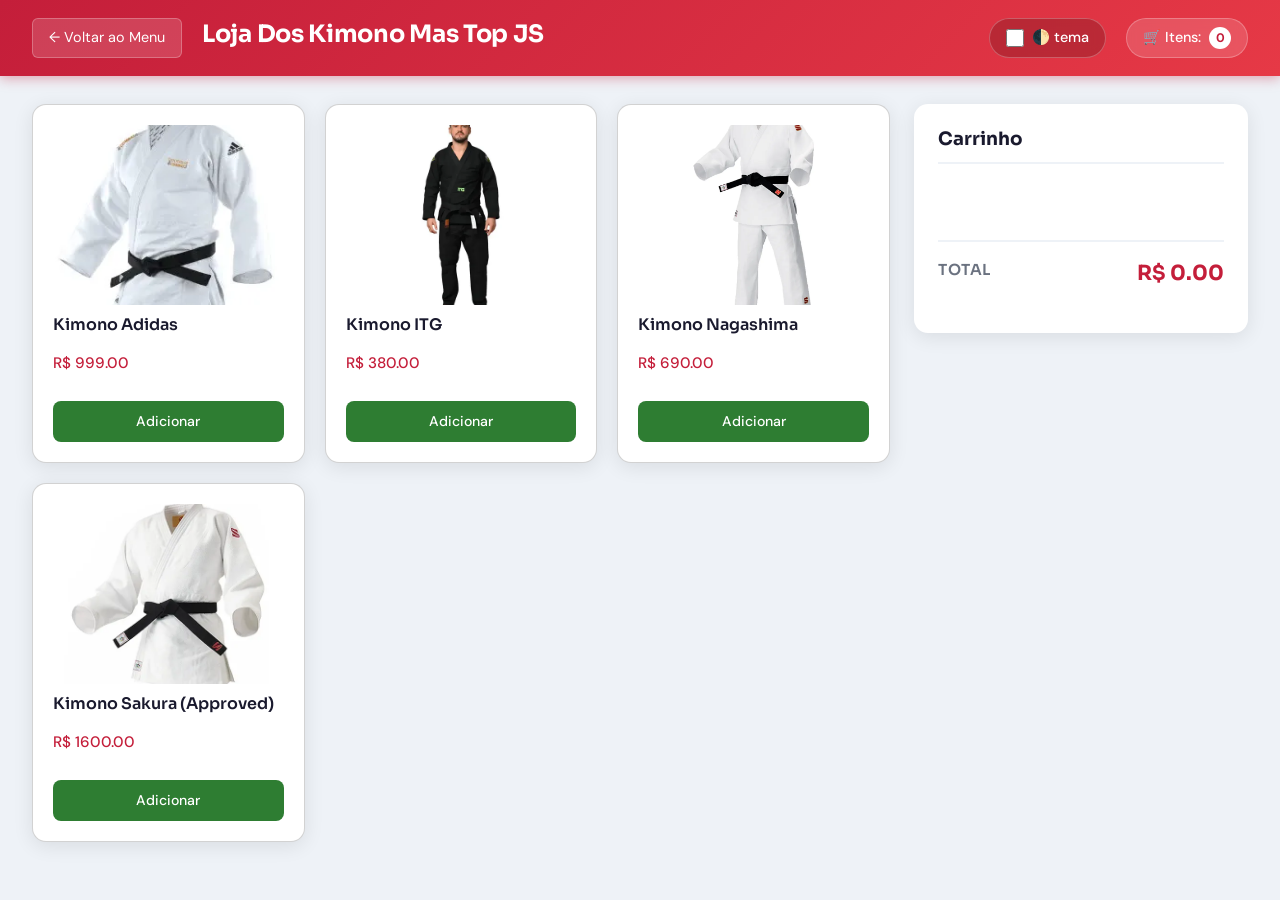
<file: loja online/index.html>
<!DOCTYPE html>
<html lang="pt-BR">
<head>
    <link href="https://cdn.jsdelivr.net/npm/bootstrap@5.3.3/dist/css/bootstrap.min.css" rel="stylesheet" integrity="sha384-QWTKZyjpPEjISv5WaRU9OFeRpok6YctnYmDr5pNlyT2bRjXh0JMhjY6hW+ALEwIH" crossorigin="anonymous">
    <meta charset="UTF-8">
    <title>Mini lojinha</title>
    <link rel="stylesheet" href="style.css">
    <link rel="shortcut icon" href="imagens/jogo-de-luta.png" type="image/x-icon">
</head>
<body>

    <header>
        <div style="display: flex; align-items: center; gap: 20px;">
            <a href="../projeto site/index.html" class="btn-voltar">← Voltar ao Menu</a>
            <h1>Loja Dos Kimono Mas Top JS</h1>
        </div>
        <div style="display: flex; align-items: center; gap: 20px;">
            <div class="toggle-area">
                <input type="checkbox" id="temaChecbox">
                <label for="temaChecbox" id="labelTema">
                   🌓 tema
                </label>
            </div>
            <div id="carrinho-info">
                🛒 Itens: <span id="quantidade">0</span>
            </div>
        </div>
    </header>
    <main>
        <section id="produtos"></section>

        <aside>
            <h2>Carrinho</h2>
            <ul id="lista-carrinho"></ul>

            <div class="total-box">
                <h3>Total</h3>
                <strong>R$ <span id="total">0.00</span></strong>
            </div>

            <div class="buy-area">
                <button id="botao-comprar" class="btn-comprar" style="display: none;">Compra ae pra fortalece</button>
            </div>
        </aside>
    </main>

    <script src="script.js"></script>
    <script src="https://cdn.jsdelivr.net/npm/bootstrap@5.3.3/dist/js/bootstrap.bundle.min.js" integrity="sha384-YvpcrYf0tY3lHB60NNkmXc5s9fDVZLESaAA55NDzOxhy9GkcIdslK1eN7N6jIeHz" crossorigin="anonymous"></script>

    <!-- janela de Descrição do Produto -->
    <div id="descricaoModal" class="modal-hidden">
        <div class="modal-overlay" id="descOverlay"></div>
        <div class="modal-card">
            <button class="modal-close" id="descClose">×</button>
            <h3 id="descTitulo">Título</h3>
            <p id="descTexto">Descrição do produto...</p>
        </div>
    </div>

    <!-- Janelinha de escolher tamanho do kimono (A1, A2, A3, A4) -->
    <div id="tamanhoModal" class="modal-hidden">
        <div class="modal-overlay" id="tamanhoOverlay"></div>
        <div class="modal-card tamanho-modal">
            <button class="modal-close" id="tamanhoClose">×</button>
            <h3 id="tamanhoTitulo">Escolha o tamanho</h3>
            <p class="tamanho-subtitulo">Qual tamanho você quer levar?</p>
            <div class="tamanho-opcoes">
                <button class="btn-tamanho" data-tamanho="A1">A1</button>
                <button class="btn-tamanho" data-tamanho="A2">A2</button>
                <button class="btn-tamanho" data-tamanho="A3">A3</button>
                <button class="btn-tamanho" data-tamanho="A4">A4</button>
            </div>
        </div>
    </div>

    <!-- Janelinha de escolher cor do kimono -->
    <div id="corModal" class="modal-hidden">
        <div class="modal-overlay" id="corOverlay"></div>
        <div class="modal-card tamanho-modal cor-modal">
            <button class="modal-close" id="corClose">×</button>
            <h3 id="corTitulo">Escolha a corzinha</h3>
            <p class="tamanho-subtitulo">Qual cor você prefere?</p>
            <p class="cor-aviso">A cor azul tem acréscimo de 5% no valor(faz o L).</p>
            <div id="corOpcoes" class="cor-opcoes"></div>
        </div>
    </div>

    <!-- Moelo de Seleção de Pagamentoss -->
    <div id="pagamentoModal" class="modal-hidden">
        <div class="modal-overlay" id="pagOverlay"></div>
        <div class="modal-card payment-modal">
            <button class="modal-close" id="pagClose">×</button>
            <h3>Escolha o Método de Pagamento</h3>
            <div class="payment-methods">
                <button class="payment-btn" data-method="pix">💳 PIX</button>
                <button class="payment-btn" data-method="credito">💰 Crédito</button>
                <button class="payment-btn" data-method="debito">🏦 Débito</button>
            </div>
        </div>
    </div>

    <!-- Modelo de PIX -->
    <div id="pixModal" class="modal-hidden">
        <div class="modal-overlay" id="pixOverlay"></div>
        <div class="modal-card payment-modal">
            <button class="modal-close" id="pixClose">×</button>
            <h3>Pagamento por PIX</h3>
            <div class="pix-info">
                <p><strong>Número PIX:</strong></p>
                <p class="pix-number">40028922</p>
                <p><strong>Valor da Compra:</strong></p>
                <p class="pix-value">R$ 0.01</p>
                <button class="btn-confirm" id="pixConfirm">Confirmar Pagamento</button>
                <button class="btn-back" id="pixBack">Voltar</button>
            </div>
        </div>
    </div>

    <!-- Modelo do credito e debitp -->
    <div id="cartaoModal" class="modal-hidden">
        <div class="modal-overlay" id="cartaoOverlay"></div>
        <div class="modal-card payment-modal">
            <button class="modal-close" id="cartaoClose">×</button>
            <h3 id="cartaoTitle">Informações do Cartão</h3>
            <form id="cartaoForm">
                <div class="form-group">
                    <label>Número do Cartão</label>
                    <input type="text" id="numeroCartao" placeholder="1234 5678 9012 3456" maxlength="19">
                </div>
                <div class="form-row">
                    <div class="form-group">
                        <label>Validade (MM/AA)</label>
                        <input type="text" id="validade" placeholder="12/25" maxlength="5">
                    </div>
                    <div class="form-group">
                        <label>CVV</label>
                        <input type="text" id="cvv" placeholder="123" maxlength="3">
                    </div>
                </div>
                <div class="form-group">
                    <label>Nome do Titular</label>
                    <input type="text" id="nomeTitular" placeholder="Jonas Melhor Professor">
                </div>

                <!-- Opcao da parcelinha só pra crédito -->
                <div id="parcelamentoDiv" style="display: none;">
                    <label>Parcelamento</label>
                    <select id="parcelamento">
                        <option value="1">1x sem juros - R$ 0.00</option>
                    </select>
                    <p id="parcelamentoInfo" style="font-size: 0.9rem; color: #6b7280; margin-top: 8px;"></p>
                </div>

                <button type="button" class="btn-confirm" id="cartaoConfirm">Confirmar Pagamento</button>
                <button type="button" class="btn-back" id="cartaoBack">Voltar</button>
            </form>
        </div>
    </div>

    <!-- Janelinha de avaliação depois da compra -->
    <div id="avaliacaoModal" class="modal-hidden">
        <div class="modal-overlay" id="avaliacaoOverlay"></div>
        <div class="modal-card avaliacao-modal">
            <button class="modal-close" id="avaliacaoClose">×</button>
            <h3>Compra finalizada</h3>
            <p class="avaliacao-msg">Deixe uma avaliação abaixo:</p>
            <div class="estrelas" id="estrelasAvaliacao">
                <button type="button" class="estrela" data-nota="1" aria-label="1 estrela">★</button>
                <button type="button" class="estrela" data-nota="2" aria-label="2 estrelas">★</button>
                <button type="button" class="estrela" data-nota="3" aria-label="3 estrelas">★</button>
                <button type="button" class="estrela" data-nota="4" aria-label="4 estrelas">★</button>
                <button type="button" class="estrela" data-nota="5" aria-label="5 estrelas">★</button>
            </div>
            <p id="notaEscolhida" class="nota-escolhida"></p>
            <div id="avaliacaoPrompt" class="avaliacao-prompt">
                <p>Selecione uma nota e escreva sua experiência.</p>
            </div>
            <div id="areaComentario" class="area-comentario area-comentario--hidden">
                <div class="campo-avaliacao">
                    <label for="comentarioAvaliacao">Seu comentário</label>
                    <textarea id="comentarioAvaliacao" rows="4" placeholder="Conta como foi sua experiência..."></textarea>
                </div>

                <div class="campo-avaliacao">
                    <label class="upload-label" for="fotosAvaliacao">
                        <span>📷 Adicionar fotos</span>
                        <small>Até 4 imagens • JPG, PNG</small>
                    </label>
                    <input type="file" id="fotosAvaliacao" accept="image/*" multiple hidden>
                    <div class="upload-box" id="uploadBox">
                        <span>Toque aqui ou arraste imagens</span>
                    </div>
                    <div id="previewFotos" class="preview-grid"></div>
                </div>

                <button type="button" class="btn-confirm" id="enviarAvaliacao">Enviar avaliação</button>
            </div>
        </div>
    </div>

</body>
</html>
</file>
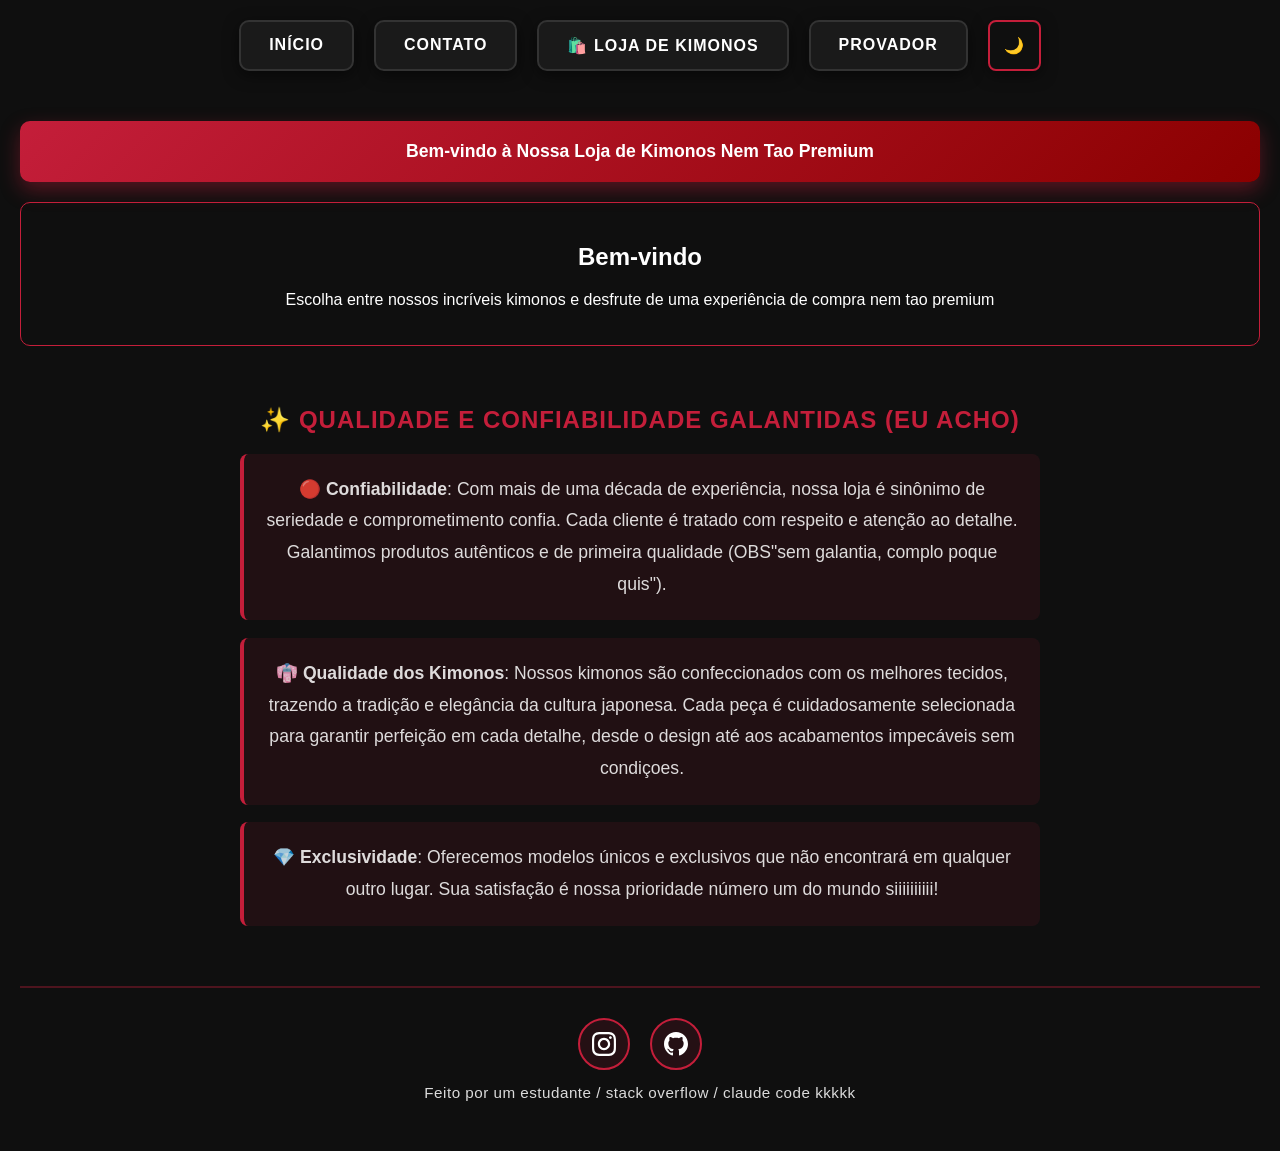
<file: projeto site/index.html>
<!DOCTYPE html>
<html lang="pt-BR">
<head>
    <meta charset="UTF-8">
    <meta name="viewport" content="width=device-width, initial-scale=1.0">
    <title>Loja de Kimonos Premium</title>
    <link rel="stylesheet" href="style.css">
    <link rel="shortcut icon" href="svg/jogo-de-luta.png" type="image/x-icon">
</head>
<body>
    <nav id="menu"></nav>

    <p class="paragrafo"> Bem-vindo à Nossa Loja de Kimonos Nem Tao Premium</p>

    <div id="conteudo">
        <div class="card-boas-vindas" style="text-align: center; padding: 20px; border: 1px solid #c41e3a; border-radius: 10px; margin: 20px 0;">
            <h2>Bem-vindo</h2>
            <p>Escolha entre nossos incríveis kimonos e desfrute de uma experiência de compra nem tao premium</p>
        </div>
    </div>

    <div class="sobre-loja">
        <h3>✨ Qualidade e Confiabilidade Galantidas (eu acho)</h3>
        <p>
            🔴 <strong>Confiabilidade</strong>: Com mais de uma década de experiência, nossa loja é sinônimo de seriedade e comprometimento confia. 
            Cada cliente é tratado com respeito e atenção ao detalhe. Galantimos produtos autênticos e de primeira qualidade
            (OBS"sem galantia, complo poque quis").
        </p>
        <p>
            👘 <strong>Qualidade dos Kimonos</strong>: Nossos kimonos são confeccionados com os melhores tecidos, trazendo a tradição 
            e elegância da cultura japonesa. Cada peça é cuidadosamente selecionada para garantir perfeição em cada detalhe, 
            desde o design até aos acabamentos impecáveis sem condiçoes.
        </p>
        <p>
            💎 <strong>Exclusividade</strong>: Oferecemos modelos únicos e exclusivos que não encontrará em qualquer outro lugar. 
            Sua satisfação é nossa prioridade número um do mundo siiiiiiiiii!
        </p>
    </div>

    <!-- provador dos kamonos -->
    <div id="provadorModal" class="modal-hidden">
        <div class="modal-overlay" id="provadorOverlay"></div>
        <div class="modal-content">
            <button class="modal-close" id="provadorClose">×</button>
            <h2>Provador Virtual</h2>
            <p>Insira sua altura (cm) e peso (kg) para sugerirmos um tamanho de kimono.</p>
            <div class="modal-fields">
                <label>Altura (cm)
                    <input type="number" id="alturaInput" min="0" placeholder="ex: 176">
                </label>
                <label>Peso (kg)
                    <input type="number" id="pesoInput" min="0" placeholder="ex: 87">
                </label>
            </div>
            <div class="modal-actions">
                <button id="calcularBtn" class="botao-menu">Ver Seu Tamaho</button>
            </div>
            <p id="resultadoProvador" class="resultado"></p>
        </div>
    </div>
    <!---rodape com links-->

    <footer class="rodape-estudante">
        <div class="redes-sociais">
            <a href="https://www.instagram.com/jho_cruz_" target="_blank" rel="noopener noreferrer" class="icone-social" aria-label="Instagram" title="Instagram">
                <svg viewBox="0 0 24 24" aria-hidden="true">
                    <path d="M12 2.163c3.204 0 3.584.012 4.85.07 3.252.148 4.771 1.691 4.919 4.919.058 1.265.069 1.645.069 4.849 0 3.205-.012 3.584-.069 4.849-.149 3.225-1.664 4.771-4.919 4.919-1.266.058-1.644.07-4.85.07-3.204 0-3.584-.012-4.849-.07-3.26-.149-4.771-1.699-4.919-4.92-.058-1.265-.07-1.644-.07-4.849 0-3.204.013-3.583.07-4.849.149-3.227 1.664-4.771 4.919-4.919 1.266-.057 1.645-.069 4.849-.069zm0-2.163c-3.259 0-3.667.014-4.947.072-4.358.2-6.78 2.618-6.98 6.98-.059 1.281-.073 1.689-.073 4.948 0 3.259.014 3.668.072 4.948.2 4.358 2.618 6.78 6.98 6.98 1.281.058 1.689.072 4.948.072 3.259 0 3.668-.014 4.948-.072 4.354-.2 6.782-2.618 6.979-6.98.059-1.28.073-1.689.073-4.948 0-3.259-.014-3.667-.072-4.947-.196-4.354-2.617-6.78-6.979-6.98-1.281-.059-1.69-.073-4.949-.073zm0 5.838c-3.403 0-6.162 2.759-6.162 6.162s2.759 6.163 6.162 6.163 6.162-2.759 6.162-6.163c0-3.403-2.759-6.162-6.162-6.162zm0 10.162c-2.209 0-4-1.79-4-4 0-2.209 1.791-4 4-4s4 1.791 4 4c0 2.21-1.791 4-4 4zm6.406-11.845c-.796 0-1.441.645-1.441 1.44s.645 1.44 1.441 1.44c.795 0 1.439-.645 1.439-1.44s-.644-1.44-1.439-1.44z"/>
                </svg>
            </a>
            <a href="https://github.com/JhonataCruz" target="_blank" rel="noopener noreferrer" class="icone-social" aria-label="GitHub" title="GitHub">
                <svg viewBox="0 0 24 24" aria-hidden="true">
                    <path d="M12 0c-6.626 0-12 5.373-12 12 0 5.302 3.438 9.8 8.207 11.387.599.111.793-.261.793-.577v-2.234c-3.338.726-4.033-1.416-4.033-1.416-.546-1.387-1.333-1.756-1.333-1.756-1.089-.745.083-.729.083-.729 1.205.084 1.839 1.237 1.839 1.237 1.07 1.834 2.807 1.304 3.492.997.107-.775.418-1.305.762-1.604-2.665-.305-5.467-1.334-5.467-5.931 0-1.311.469-2.381 1.236-3.221-.124-.303-.535-1.524.117-3.176 0 0 1.008-.322 3.301 1.23.957-.266 1.983-.399 3.003-.404 1.02.005 2.047.138 3.006.404 2.291-1.552 3.297-1.23 3.297-1.23.653 1.653.242 2.874.118 3.176.77.84 1.235 1.911 1.235 3.221 0 4.609-2.807 5.624-5.479 5.921.43.372.823 1.102.823 2.222v3.293c0 .319.192.694.801.576 4.765-1.589 8.199-6.086 8.199-11.386 0-6.627-5.373-12-12-12z"/>
                </svg>
            </a>
        </div>
        <p class="credito-estudante">Feito por um estudante / stack overflow / claude code kkkkk </p>
    </footer>

    <script src="script.js"></script>
</body>
</html>
</file>
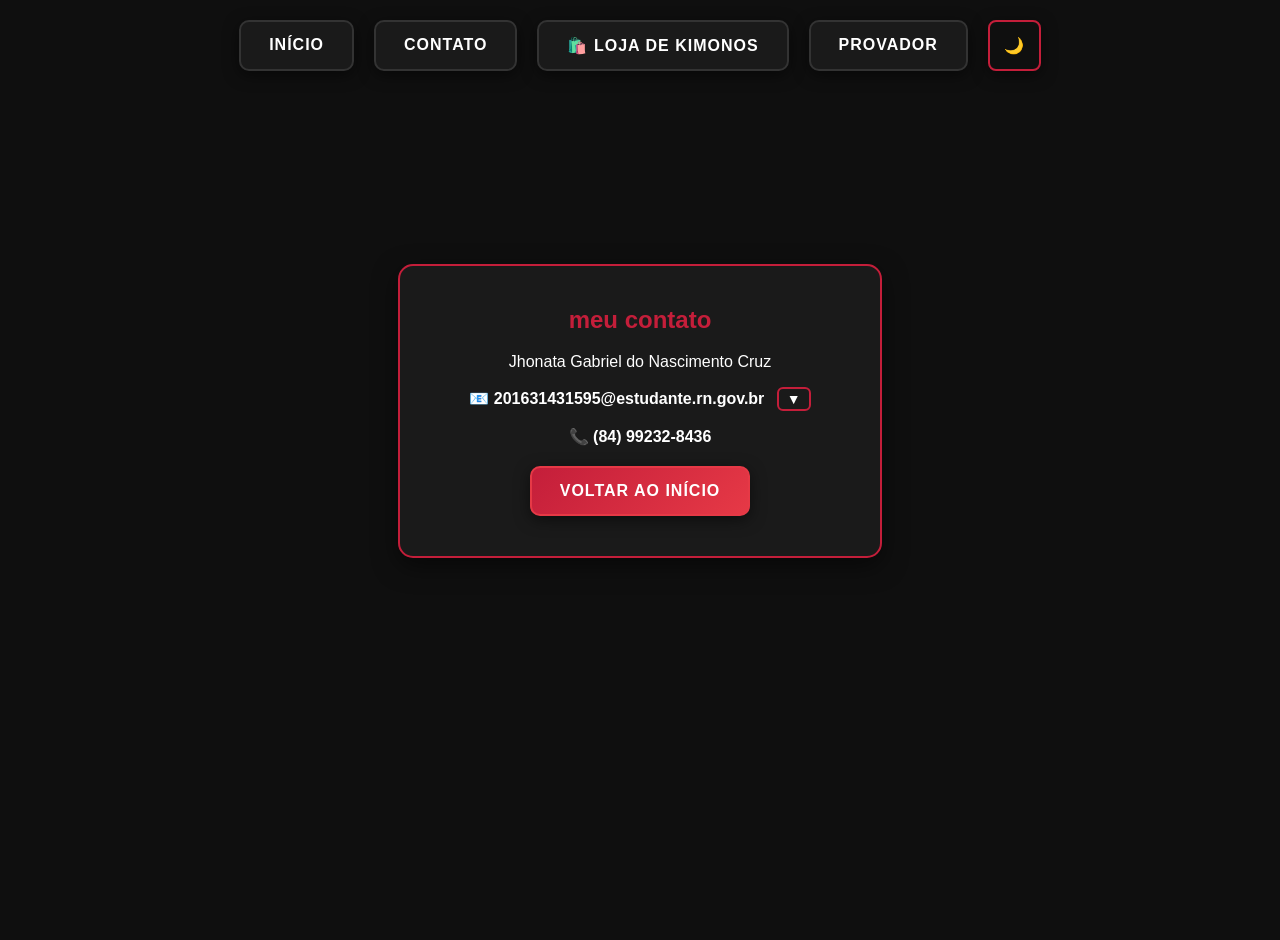
<file: projeto site/contato.html>
<!DOCTYPE html>
<html lang="pt-BR">
<head>
    <meta charset="UTF-8">
    <meta name="viewport" content="width=device-width, initial-scale=1.0">
    <title>Contato - Loja de Kimonos Premium</title>
    <link rel="stylesheet" href="style.css">
    <link rel="shortcut icon" href="svg/jogo-de-luta.png" type="image/x-icon">
</head>
<body>
    <nav id="menu"></nav>
    <div class="container-contato">
        <div class="card-contato">
            <h2>meu contato</h2>
            <p>Jhonata Gabriel do Nascimento Cruz</p>
            <p>📧 <strong id="emailTexto">201631431595@estudante.rn.gov.br</strong>
                <button id="emailBtn" class="botao-email">▼</button>
            </p>
            <div id="emailOpcoes" class="opcoes-email opcoes-hidden">
                <button class="opcao-email-item" data-email="201631431595@estudante.rn.gov.br">Estudante</button>
                <button class="opcao-email-item" data-email="jhonatacruz234@gmail.com">Pessoal</button>
            </div>
            <p>📞 <strong>(84) 99232-8436</strong></p>
            <div style="margin-top: 20px;">
                <a href="index.html" class="botao-menu" style="text-decoration: none; display: inline-block;">Voltar ao Início</a>
            </div>
        </div>
    </div>

    <script src="script.js"></script>
</body>
</html>
</file>
<file: loja online/style.css>
/* Importação de fontes externas do Google Fonts */
@import url('https://fonts.googleapis.com/css2?family=Sora:wght@400;600;700&family=DM+Sans:wght@400;500&display=swap');

/* Reset básico para remover margens padrão e configurar o box-sizing */
*, *::before, *::after {
    box-sizing: border-box;
    margin: 0;
    padding: 0;
}

/* Definição de variáveis globais (Custom Properties) para fácil manutenção de cores e padrões */
:root {
    --blue:       #1e88e5;
    --blue-dark:  #1565c0;
    --green:      #2e7d32;
    --green-light:#43a047;
    --bg:         #eef2f7;
    --white:      #ffffff;
    --text:       #1a1a2e;
    --muted:      #6b7280;
    --radius:     14px;
    --shadow:     0 4px 20px rgba(0,0,0,.09);
    --transition: .2s ease;
}

/* o contrario de branco do menu reutilizavel*/
.dark-mode {
    --bg:         #1a1a2e;
    --white:      #2d2d3d;
    --text:       #e0e0e0;
    --muted:      #a0a0b0;
    --shadow:     0 4px 20px rgba(0,0,0,.3);
}

body {
    font-family: 'DM Sans', sans-serif;
    background: var(--bg);
    color: var(--text);
    min-height: 100vh;
    transition: background-color var(--transition), color var(--transition);
}

/* ── HEADER ── */
header {
    background: linear-gradient(135deg, #c41e3a, #e63946);
    color: #fff;
    padding: 18px 32px;
    display: flex;
    align-items: center;
    justify-content: space-between;
    box-shadow: 0 2px 12px rgba(196,30,58,.4);
    position: sticky; /* Mantém o cabeçalho fixo no topo ao rolar a página */
    top: 0;
    z-index: 100;
    transition: background var(--transition), box-shadow var(--transition);
}

header h1 {
    font-family: 'Sora', sans-serif;
    font-size: 1.5rem;
    font-weight: 700;
    letter-spacing: -.3px;
}

.btn-voltar {
    color: #fff;
    text-decoration: none;
    font-size: .9rem;
    background: rgba(255,255,255,.15);
    padding: 8px 16px;
    border-radius: 6px;
    transition: background var(--transition), transform var(--transition);
    border: 1px solid rgba(255,255,255,.25);
    display: inline-block;
}

.btn-voltar:hover {
    background: rgba(255,255,255,.25);
    transform: scale(1.05);
}

#carrinho-info {
    display: flex;
    align-items: center;
    gap: 8px;
    background: rgba(255,255,255,.15);
    border: 1px solid rgba(255,255,255,.25);
    padding: 8px 16px;
    border-radius: 99px;
    font-size: .9rem;
    font-weight: 500;
    backdrop-filter: blur(6px); /* Efeito de vidro borrado atrás do elemento */
    transition: background var(--transition);
}

#carrinho-info:hover {
    background: rgba(255,255,255,.25);
}

#quantidade {
    background: #fff;
    color: #c41e3a;
    font-weight: 700;
    font-size: .78rem;
    width: 22px;
    height: 22px;
    border-radius: 50%;
    display: inline-flex;
    align-items: center;
    justify-content: center;
}

/* ── LAYOUT PRINCIPAL ── */
main {
    display: flex;
    padding: 28px 32px;
    gap: 24px;
    align-items: flex-start;
}

/* ── VITRINE DE PRODUTOS ── */
#produtos {
    flex: 3; /* Ocupa 3/4 do espaço disponível */
    display: grid;
    /* Cria colunas dinâmicas que se ajustam sozinhas com tamanho mínimo de 200px */
    grid-template-columns: repeat(auto-fill, minmax(200px, 1fr));
    gap: 20px;
}

.card {
    background: var(--white);
    padding: 20px;
    border-radius: var(--radius);
    box-shadow: var(--shadow);
    display: flex;
    flex-direction: column;
    gap: 10px;
    transition: transform var(--transition), box-shadow var(--transition), background-color var(--transition), color var(--transition);
}

/* overlay de descrição mostrado ao passar o mouse */
.card { position: relative; overflow: hidden; }
.card .overlay-desc {
    position: absolute;
    top: 10px;
    right: 10px;
    background: rgba(0,0,0,0.6);
    color: #fff;
    padding: 8px 12px;
    border-radius: 8px;
    font-weight: 700;
    cursor: pointer;
    opacity: 0;
    transform: translateY(-6px) scale(.98);
    transition: opacity .22s ease, transform .22s ease;
    z-index: 10;
}
.card:hover .overlay-desc {
    opacity: 1;
    transform: translateY(0) scale(1);
}

/* Modal descrição */
.modal-hidden { display: none; }
.modal-overlay {
    position: fixed; inset: 0; background: rgba(0,0,0,0.6); z-index: 999;
}
.modal-card {
    position: fixed; left:50%; top:50%; transform: translate(-50%,-50%);
    background: var(--white); color: var(--text); padding: 18px 20px; border-radius: 12px; z-index:1000; width: 360px; box-shadow: 0 12px 40px rgba(0,0,0,0.18);
}
.modal-card h3 { margin-top: 0; color: #c41e3a; }
.modal-close { position:absolute; top:8px; right:10px; background:transparent; border:none; font-size:20px; cursor:pointer; }

.avaliacao-modal {
    width: min(460px, 92vw);
    padding: 24px;
    border-radius: 20px;
}
.avaliacao-msg {
    color: var(--muted);
    margin-bottom: 14px;
}
.estrelas {
    display: flex;
    gap: 8px;
    justify-content: center;
    margin: 10px 0 8px;
}
.estrela {
    border: none;
    background: transparent;
    font-size: 2rem;
    color: #d1d5db;
    cursor: pointer;
    transition: transform var(--transition), color var(--transition);
}
.estrela:hover,
.estrela.ativa {
    color: #fbbf24;
    transform: scale(1.08);
}
.nota-escolhida {
    min-height: 24px;
    text-align: center;
    font-weight: 700;
    color: #c41e3a;
    margin-bottom: 12px;
}
.avaliacao-prompt {
    text-align: center;
    font-size: 0.96rem;
    color: var(--muted);
    margin-bottom: 16px;
    padding: 14px 16px;
    border-radius: 16px;
    background: rgba(196,30,58,0.08);
    border: 1px dashed rgba(196,30,58,0.35);
}
.area-comentario {
    display: none;
    flex-direction: column;
    gap: 12px;
}
.area-comentario.area-comentario--visible {
    display: flex;
}
.area-comentario.area-comentario--hidden {
    display: none;
}
.campo-avaliacao {
    display: flex;
    flex-direction: column;
    gap: 8px;
}
.campo-avaliacao label {
    font-weight: 700;
    color: var(--text);
}
.campo-avaliacao textarea {
    width: 100%;
    border: 1px solid #e5e7eb;
    border-radius: 12px;
    padding: 12px 14px;
    resize: vertical;
    min-height: 90px;
    font: inherit;
    background: var(--white);
    color: var(--text);
}
.upload-label {
    display: flex;
    align-items: center;
    justify-content: space-between;
    gap: 8px;
    cursor: pointer;
}
.upload-label small {
    color: var(--muted);
    font-weight: 500;
}
.upload-box {
    border: 2px dashed #cbd5e1;
    border-radius: 14px;
    padding: 16px;
    text-align: center;
    color: var(--muted);
    background: linear-gradient(135deg, rgba(196,30,58,0.06), rgba(255,255,255,0.7));
    cursor: pointer;
    transition: border-color var(--transition), transform var(--transition), background var(--transition);
}
.upload-box:hover,
.upload-box.dragover {
    border-color: #c41e3a;
    transform: translateY(-1px);
    background: linear-gradient(135deg, rgba(196,30,58,0.1), rgba(255,255,255,0.9));
}
.preview-grid {
    display: grid;
    grid-template-columns: repeat(2, minmax(0, 1fr));
    gap: 10px;
}
.preview-item {
    position: relative;
    border-radius: 12px;
    overflow: hidden;
    aspect-ratio: 1;
    background: #f3f4f6;
}
.preview-item img {
    width: 100%;
    height: 100%;
    object-fit: cover;
}
.preview-remove {
    position: absolute;
    top: 6px;
    right: 6px;
    border: none;
    border-radius: 999px;
    width: 24px;
    height: 24px;
    background: rgba(0,0,0,0.7);
    color: #fff;
    cursor: pointer;
}
.btn-confirm {
    border: none;
    background: linear-gradient(135deg, #c41e3a, #e63946);
    color: #fff;
    padding: 12px 14px;
    border-radius: 999px;
    font-weight: 700;
    cursor: pointer;
    transition: transform var(--transition), box-shadow var(--transition);
}
.btn-confirm:hover {
    transform: translateY(-1px);
    box-shadow: 0 8px 18px rgba(196,30,58,0.18);
}

/* Janelinha de escolher tamanho do kimono */
.tamanho-modal {
    width: 340px !important;
    text-align: center;
}
.tamanho-subtitulo {
    color: var(--muted);
    font-size: 0.9rem;
    margin: 8px 0 16px;
}
.tamanho-opcoes {
    display: grid;
    grid-template-columns: 1fr 1fr;
    gap: 12px;
}
.btn-tamanho {
    padding: 14px;
    background: var(--bg);
    color: var(--text);
    border: 2px solid var(--bg);
    border-radius: 10px;
    font-family: 'Sora', sans-serif;
    font-size: 1.1rem;
    font-weight: 700;
    cursor: pointer;
    transition: all var(--transition);
}
.btn-tamanho:hover {
    background: #c41e3a;
    color: #fff;
    border-color: #c41e3a;
    transform: translateY(-2px);
}

/* Tamanho aparecendo ao lado do item no carrinho */
.item-info {
    display: flex;
    flex-direction: column;
    gap: 2px;
    flex: 1;
}
.item-info small {
    color: var(--muted);
    font-size: 0.78rem;
}
.item-tamanho,
.item-cor {
    display: inline-block;
    font-size: 0.72rem;
    font-weight: 700;
    padding: 2px 8px;
    border-radius: 99px;
    margin-left: 6px;
    vertical-align: middle;
}
.item-tamanho {
    background: #c41e3a;
    color: #fff;
}
.item-cor-branco {
    background: #f3f4f6;
    color: #111;
    border: 1px solid #d1d5db;
}
.item-cor-azul {
    background: #2563eb;
    color: #fff;
}
.item-cor-preto {
    background: #111;
    color: #fff;
}

/* Janelinha de escolher cor do kimono */
.cor-modal {
    width: 340px !important;
}
.cor-aviso {
    color: #2563eb;
    font-size: 0.82rem;
    margin: 0 0 14px;
}
.cor-opcoes {
    display: flex;
    flex-direction: column;
    gap: 10px;
}
.btn-cor {
    padding: 14px;
    border-radius: 10px;
    font-family: 'Sora', sans-serif;
    font-size: 1rem;
    font-weight: 700;
    cursor: pointer;
    transition: all var(--transition);
    border: 2px solid transparent;
}
.btn-cor:hover {
    transform: translateY(-2px);
    box-shadow: 0 6px 16px rgba(0, 0, 0, 0.15);
}
.btn-cor-branco {
    background: #f9fafb;
    color: #111;
    border-color: #d1d5db;
}
.btn-cor-azul {
    background: #2563eb;
    color: #fff;
    border-color: #1d4ed8;
}
.btn-cor-preto {
    background: #111;
    color: #fff;
    border-color: #374151;
}

/* animação de entrada para os kimonos da lojinha*/
.card { opacity: 0; transform: translateY(18px); }
.card.animate-in {
    animation: fadeUp .45s cubic-bezier(.2,.9,.2,1) forwards;
}
.card .price, .card p, .card button { opacity: 0; transform: translateY(6px); }
.card.animate-in .price,
.card.animate-in p,
.card.animate-in button { animation: fadeUpSmall .35s forwards; }

@keyframes fadeUp {
    from { opacity: 0; transform: translateY(18px); }
    to   { opacity: 1; transform: translateY(0); }
}

@keyframes fadeUpSmall {
    from { opacity: 0; transform: translateY(6px); }
    to   { opacity: 1; transform: translateY(0); }
}

.card:hover {
    transform: translateY(-4px); /* Efeito sutil de flutuação ao passar o mouse */
    box-shadow: 0 10px 30px rgba(0,0,0,.13);
}

.card img {
    width: 100%;
    height: 180px;
    object-fit: cover; /* Faz a imagem preencher o espaço sem distorcer */
    border-radius: 8px;
}

.card h3 {
    font-family: 'Sora', sans-serif;
    font-size: 1rem;
    font-weight: 600;
    color: var(--text);
}

.card p {
    font-size: .95rem;
    font-weight: 500;
    color: #c41e3a;
}

.card button {
    margin-top: auto; /* Empurra o botão sempre para o final do card, alinhando-os */
    width: 100%;
    padding: 10px;
    background: var(--green);
    color: #fff;
    border: none;
    border-radius: 8px;
    font-family: 'DM Sans', sans-serif;
    font-size: .88rem;
    font-weight: 500;
    cursor: pointer;
    transition: background var(--transition), transform var(--transition);
}

.card button:hover {
    background: var(--green-light);
    transform: scale(1.02);
}

.card button:active {
    transform: scale(.98);
}

.btn-comprar {
    width: 100%;
    padding: 14px 18px;
    background: linear-gradient(135deg, #c41e3a, #e63946);
    color: #fff;
    border: none;
    border-radius: 12px;
    font-family: 'DM Sans', sans-serif;
    font-size: .95rem;
    font-weight: 700;
    cursor: pointer;
    transition: transform var(--transition), box-shadow var(--transition), background var(--transition);
}

.btn-comprar:hover {
    transform: translateY(-2px);
    box-shadow: 0 12px 20px rgba(230, 57, 70, 0.35);
}

.buy-area {
    margin-top: 20px;
}

/* ── LATERAL DO CARRINHO ── */
aside {
    flex: 1; /* Ocupa 1/4 do espaço disponível */
    min-width: 260px;
    background: var(--white);
    border-radius: var(--radius);
    box-shadow: var(--shadow);
    padding: 24px;
    position: sticky; /* O carrinho acompanha a rolagem da tela */
    top: 80px;
    transition: background-color var(--transition), color var(--transition), box-shadow var(--transition);
}

aside h2 {
    font-family: 'Sora', sans-serif;
    font-size: 1.15rem;
    font-weight: 700;
    margin-bottom: 16px;
    padding-bottom: 12px;
    border-bottom: 2px solid var(--bg);
    color: var(--text);
}

#lista-carrinho {
    list-style: none;
    display: flex;
    flex-direction: column;
    gap: 10px;
    min-height: 40px;
    margin-bottom: 20px;
}

#lista-carrinho li {
    display: flex;
    align-items: center;
    justify-content: space-between;
    gap: 8px;
    background: var(--bg);
    padding: 10px 12px;
    border-radius: 8px;
    font-size: .88rem;
    font-weight: 500;
    color: var(--text);
    animation: slideIn .2s ease; /* Animação ao surgir um novo item */
    transition: background-color var(--transition), color var(--transition);
}

/* Keyframes para a animação de entrada de itens no carrinho */
@keyframes slideIn {
    from { opacity: 0; transform: translateX(10px); }
    to   { opacity: 1; transform: translateX(0); }
}

#lista-carrinho li button {
    background: #fee2e2;
    color: #dc2626;
    border: none;
    border-radius: 6px;
    width: 26px;
    height: 26px;
    cursor: pointer;
    font-size: .8rem;
    font-weight: 700;
    display: flex;
    align-items: center;
    justify-content: center;
    flex-shrink: 0;
    transition: background var(--transition);
}

#lista-carrinho li button:hover {
    background: #fca5a5;
}

/* ── CAIXA DE TOTALIZAÇÃO ── */
.total-box {
    border-top: 2px solid var(--bg);
    padding-top: 16px;
    display: flex;
    justify-content: space-between;
    align-items: center;
}

.total-box h3 {
    font-family: 'Sora', sans-serif;
    font-size: .95rem;
    font-weight: 600;
    color: var(--muted);
    text-transform: uppercase;
    letter-spacing: .5px;
}

.total-box strong {
    font-family: 'Sora', sans-serif;
    font-size: 1.3rem;
    font-weight: 700;
    color: #c41e3a;
}

/* ── roupinha do contrario de branco ── */
.toggle-area {
    display: flex;
    align-items: center;
    gap: 8px;
    background: rgba(50, 7, 7, 0.219);
    border: 1px solid rgba(255,255,255,.25);
    padding: 8px 16px;
    border-radius: 99px;
    backdrop-filter: blur(6px);
}

#temaChecbox {
    cursor: pointer;
    width: 18px;
    height: 18px;
    accent-color: #f90;
}

.toggle-area label {
    cursor: pointer;
    font-size: .9rem;
    font-weight: 500;
    color: #fff;
    margin: 0;
}

.toggle-area label:hover {
    opacity: .8;
}

/* ── MODALS DE PAGAMENTO ── */
.payment-modal {
    width: 420px !important;
    max-height: 90vh;
    overflow-y: auto;
}

.payment-methods {
    display: grid;
    grid-template-columns: 1fr 1fr 1fr;
    gap: 12px;
    margin-top: 18px;
    margin-bottom: 12px;
}

.payment-btn {
    padding: 16px 12px;
    background: var(--bg);
    color: var(--text);
    border: 2px solid var(--bg);
    border-radius: 8px;
    font-size: 0.9rem;
    font-weight: 600;
    cursor: pointer;
    transition: all var(--transition);
}

.payment-btn:hover {
    background: #c41e3a;
    color: #fff;
    border-color: #c41e3a;
    transform: translateY(-2px);
}

/* PIX */
.pix-info {
    display: flex;
    flex-direction: column;
    gap: 16px;
    padding: 16px;
    background: var(--bg);
    border-radius: 8px;
    text-align: center;
}

.pix-number, .pix-value {
    font-family: 'Courier New', monospace;
    font-size: 1.1rem;
    font-weight: 700;
    color: #c41e3a;
    word-break: break-all;
    padding: 12px;
    background: var(--white);
    border-radius: 6px;
    border: 1px solid #c41e3a;
}

/* Formulário de Cartão */
.form-group {
    display: flex;
    flex-direction: column;
    gap: 6px;
    margin-bottom: 12px;
}

.form-group label {
    font-weight: 600;
    font-size: 0.85rem;
    color: var(--text);
}

.form-group input,
.form-group select {
    padding: 10px 12px;
    border: 1px solid #d1d5db;
    border-radius: 6px;
    background: var(--white);
    color: var(--text);
    font-size: 0.9rem;
    transition: border-color var(--transition);
}

.form-group input:focus,
.form-group select:focus {
    outline: none;
    border-color: #c41e3a;
    box-shadow: 0 0 0 3px rgba(196,30,58,.1);
}

.form-row {
    display: grid;
    grid-template-columns: 1fr 1fr;
    gap: 12px;
}

#parcelamentoInfo {
    text-align: left;
}

/* Botões de Ação */
.btn-confirm, .btn-back {
    width: 100%;
    padding: 12px 16px;
    border: none;
    border-radius: 8px;
    font-weight: 600;
    cursor: pointer;
    transition: all var(--transition);
    margin-top: 8px;
}

.btn-confirm {
    background: linear-gradient(135deg, #c41e3a, #e63946);
    color: #fff;
}

.btn-confirm:hover {
    transform: translateY(-2px);
    box-shadow: 0 8px 16px rgba(196,30,58,.3);
}

.btn-back {
    background: var(--bg);
    color: var(--text);
    border: 1px solid var(--muted);
}

.btn-back:hover {
    background: var(--muted);
    color: #fff;
}

/* ── MODAL DE AVALIAÇÃO ── */
.avaliacao-modal {
    width: 380px !important;
    text-align: center;
    border: 2px solid #c41e3a;
}

.avaliacao-msg {
    color: var(--muted);
    font-size: 0.95rem;
    margin: 10px 0 16px;
}

.estrelas {
    display: flex;
    justify-content: center;
    gap: 8px;
    margin-bottom: 8px;
}

.estrela {
    background: none;
    border: none;
    font-size: 2.2rem;
    color: #d1d5db;
    cursor: pointer;
    padding: 0 2px;
    line-height: 1;
    transition: color 0.15s ease, transform 0.15s ease;
}

.estrela:hover {
    transform: scale(1.15);
}

.estrela.ativa {
    color: #fbbf24;
}

.nota-escolhida {
    min-height: 22px;
    font-size: 0.9rem;
    font-weight: 600;
    color: #c41e3a;
    margin-bottom: 12px;
}

.area-comentario {
    text-align: left;
    margin-top: 8px;
    padding-top: 12px;
    border-top: 1px solid var(--bg);
}

.area-comentario label {
    display: block;
    font-weight: 600;
    font-size: 0.85rem;
    margin-bottom: 6px;
    color: var(--text);
}

.area-comentario textarea {
    width: 100%;
    padding: 10px 12px;
    border: 1px solid #d1d5db;
    border-radius: 8px;
    background: var(--white);
    color: var(--text);
    font-family: 'DM Sans', sans-serif;
    font-size: 0.9rem;
    resize: vertical;
    transition: border-color var(--transition);
}

.area-comentario textarea:focus {
    outline: none;
    border-color: #c41e3a;
    box-shadow: 0 0 0 3px rgba(196, 30, 58, 0.1);
}

/* ── RESPONSIVIDADE (Telas menores) ── */
@media (max-width: 700px) {
    main { 
        flex-direction: column; /* Coloca o carrinho abaixo dos produtos em telas pequenas */
        padding: 16px; 
    }
    aside { 
        position: static; 
        width: 100%; 
    }
    header { 
        padding: 14px 16px; 
    }
    .payment-modal {
        width: 90% !important;
    }
    .avaliacao-modal {
        width: 90% !important;
    }
}
</file>
<file: projeto site/style.css>
:root{
    --bg-dark: #0f0f0f;
    --bg-light: #f4f4f6;
    --text-dark: #ffffff;
    --text: var(--text-dark);
    --text-light: #111111;
    --accent: #c41e3a;
    --accent-2: #e63946;
    --card-bg-dark: #1a1a1a;
    --card-bg-light: #ffffff;
    --muted: rgba(255,255,255,0.85);
}

body {
    background-color: var(--bg-dark);
    color: var(--text);
    font-family: 'Arial', sans-serif;
    margin: 0;
    padding: 20px;
    min-height: 100vh;
    transition: all 800ms cubic-bezier(0.4, 0, 0.2, 1);
}

/* tema claro do menu de inicio */
body.light-theme {
    background-color: var(--bg-light);
    color: var(--text-light);
    color: var(--text-light);
    --text: var(--text-light);
    --muted: rgba(0,0,0,0.75);
}
/* Estilo geral dos parágrafos de destaque */
.paragrafo {
    padding: 20px;
    border-radius: 10px;
    background: linear-gradient(135deg, #c41e3a, #8b0000);
    text-align: center;
    font-family: Arial, sans-serif;
    color: #ffffff;
    font-size: 1.1rem;
    font-weight: 600;
    box-shadow: 0 8px 20px rgba(196, 30, 58, 0.4);
}

/* Estrutura do Menu de Navegação */
#menu {
    display: flex;
    justify-content: center;
    gap: 20px;
    margin-bottom: 50px;
    flex-wrap: wrap;
}

/* Botões do Menu */
.botao-menu {
    padding: 14px 28px;
    border-radius: 10px;
    background-color: var(--card-bg-dark);
    color: inherit;
    text-decoration: none;
    font-size: 16px;
    font-family: Arial, sans-serif;
    transition: all 800ms cubic-bezier(0.4, 0, 0.2, 1);
    border: 2px solid #333;
    font-weight: 600;
    text-transform: uppercase;
    letter-spacing: 1px;
    box-shadow: 0 4px 15px rgba(0, 0, 0, 0.5);
}

/* Efeito ao passar o mouse nos botões */
.botao-menu:hover {
    background-color: var(--accent);
    transform: translateY(-3px);
    box-shadow: 0 8px 25px rgba(196, 30, 58, 0.6);
    border-color: #c41e3a;
}

/* Estilo para o botão da loja de kimonos */
.botao-menu:last-child {
    background: linear-gradient(135deg, var(--accent), var(--accent-2));
    border-color: var(--accent-2);
}

.botao-menu:last-child:hover {
    background: linear-gradient(135deg, #e63946, #ff5555);
    box-shadow: 0 12px 35px rgba(230, 57, 70, 0.8);
    transform: translateY(-5px);
}

/* Container para texto sobre a loja */
.sobre-loja {
    margin-top: 60px;
    text-align: center;
    max-width: 800px;
    margin-left: auto;
    margin-right: auto;
}

.sobre-loja h3 {
    color: var(--accent);
    font-size: 1.5rem;
    margin-bottom: 20px;
    text-transform: uppercase;
    letter-spacing: 1px;
}

.sobre-loja p {
    color: var(--muted);
    font-size: 1.1rem;
    line-height: 1.8;
    margin-bottom: 15px;
    background: rgba(196, 30, 58, 0.1);
    padding: 20px;
    border-left: 4px solid #c41e3a;
    border-radius: 8px;
    transition: all 800ms cubic-bezier(0.4, 0, 0.2, 1);
}

/* ropinha do provador*/
.modal-hidden { display: none; }
.modal-overlay {
    position: fixed;
    inset: 0;
    background: rgba(0,0,0,0.6);
    z-index: 999;
}
.modal-content {
    position: fixed;
    left: 50%;
    top: 50%;
    transform: translate(-50%, -50%);
    background: var(--card-bg-dark);
    color: var(--text);
    padding: 24px;
    border-radius: 12px;
    z-index: 1000;
    width: 320px;
    box-shadow: 0 12px 40px rgba(0,0,0,0.7);
    border: 2px solid var(--accent);
    transition: all 800ms cubic-bezier(0.4, 0, 0.2, 1);
}
.modal-content h2 { margin-top: 0; color: #e63946; }
.modal-fields { display:flex; gap:10px; flex-direction:column; margin-top:10px; }
.modal-fields label { font-size: 0.95rem; color: var(--muted); }
.modal-fields input { width:100%; padding:8px 10px; border-radius:6px; border:1px solid #333; background: var(--card-bg-dark); color: var(--text); }
.modal-actions { margin-top:12px; text-align:center; }
.modal-close {
    position:absolute; right:10px; top:8px; background:transparent; border:none; color:var(--text); font-size:22px; cursor:pointer;
}
.resultado { margin-top:12px; color:#ffd; font-weight:700; text-align:center; }

/* Animação de clicar no botão da lojinha mt legal */
.botao-menu.click-animate {
    animation: lojaClick 260ms ease forwards;
}

@keyframes lojaClick {
    0% { transform: translateY(0) scale(1); box-shadow: 0 4px 15px rgba(0,0,0,0.5); }
    50% { transform: translateY(-6px) scale(1.03); box-shadow: 0 14px 30px rgba(196, 30, 58, 0.5); }
    100% { transform: translateY(0) scale(1); box-shadow: 0 4px 15px rgba(0,0,0,0.5); }
}

/* Entrada suave para cards */
.animate-card { opacity: 0; transform: translateY(18px) scale(0.995); }
.animate-card.show { opacity: 1; transform: translateY(0) scale(1); transition: opacity 640ms cubic-bezier(.22,.9,.3,1), transform 640ms cubic-bezier(.22,.9,.3,1); }

/* Ajustes para tema claro variaveis */
body.light-theme .paragrafo { color: #ffffff; }
body.light-theme .botao-menu { background-color: var(--card-bg-light); color: var(--text-light); }
body.light-theme .modal-content { background: var(--card-bg-light); color: var(--text-light); }
body.light-theme .card-contato { background-color: var(--card-bg-light); color: var(--text-light); border-color: var(--accent); box-shadow: 0 8px 25px rgba(0,0,0,0.06); }

/* ── Página de Contato ── */

.container-contato {
    display: flex;
    justify-content: center; 
    align-items: center;     
    min-height: 60vh;        
    padding: 20px;
}

.card-contato {
    background-color: var(--card-bg-dark); /* Escuro para combinar com o tema */
    border: 2px solid var(--accent);
    border-radius: 15px;
    padding: 40px;
    max-width: 400px;
    width: 100%;
    text-align: center;
    box-shadow: 0 8px 25px rgba(0, 0, 0, 0.5);
    transition: all 800ms cubic-bezier(0.4, 0, 0.2, 1);
    color: var(--text);
}

.card-contato:hover {
    transform: translateY(-10px) scale(1.02);
    box-shadow: 0 15px 35px rgba(196, 30, 58, 0.4);
    border-color: var(--accent-2);
    cursor: default;
}

.card-contato h2 { color: var(--accent); margin-top: 0; }

/* botao ficar um pouc transparente */
#themeToggle { background: transparent; border: 2px solid var(--accent); color: inherit; padding: 10px 14px; border-radius: 8px; cursor:pointer; font-size:16px; }

/* botao de escolher o email */
.botao-email {
    background: transparent;
    border: 2px solid var(--accent);
    color: inherit;
    padding: 2px 8px;
    border-radius: 6px;
    cursor: pointer;
    font-size: 14px;
    margin-left: 8px;
}

.botao-email:hover {
    background: var(--accent);
}

/* mini menu com as opçoes de email */
.opcoes-email {
    display: flex;
    flex-direction: column;
    gap: 8px;
    max-width: 220px;
    margin: 0 auto 15px auto;
}

.opcoes-hidden { display: none; }

.opcao-email-item {
    background-color: var(--card-bg-dark);
    color: var(--text);
    border: 1px solid var(--accent);
    border-radius: 6px;
    padding: 8px;
    cursor: pointer;
    font-size: 14px;
    transition: all 300ms ease;
}

.opcao-email-item:hover {
    background: var(--accent);
}

body.light-theme .opcao-email-item { background-color: var(--card-bg-light); color: var(--text-light); }

/* Rodapé com redes sociais */
.rodape-estudante {
    margin-top: 60px;
    padding: 30px 20px;
    text-align: center;
    border-top: 2px solid rgba(196, 30, 58, 0.35);
}

.redes-sociais {
    display: flex;
    justify-content: center;
    gap: 20px;
    margin-bottom: 14px;
}

.icone-social {
    display: inline-flex;
    align-items: center;
    justify-content: center;
    width: 48px;
    height: 48px;
    border-radius: 50%;
    background: rgba(196, 30, 58, 0.12);
    border: 2px solid var(--accent);
    color: var(--text);
    transition: all 300ms ease;
}

.icone-social:hover {
    background: var(--accent);
    transform: translateY(-4px);
    box-shadow: 0 8px 20px rgba(196, 30, 58, 0.45);
}

.icone-social svg {
    width: 24px;
    height: 24px;
    fill: currentColor;
}

.credito-estudante {
    color: var(--muted);
    font-size: 0.95rem;
    margin: 0;
    letter-spacing: 0.5px;
}
</file>
